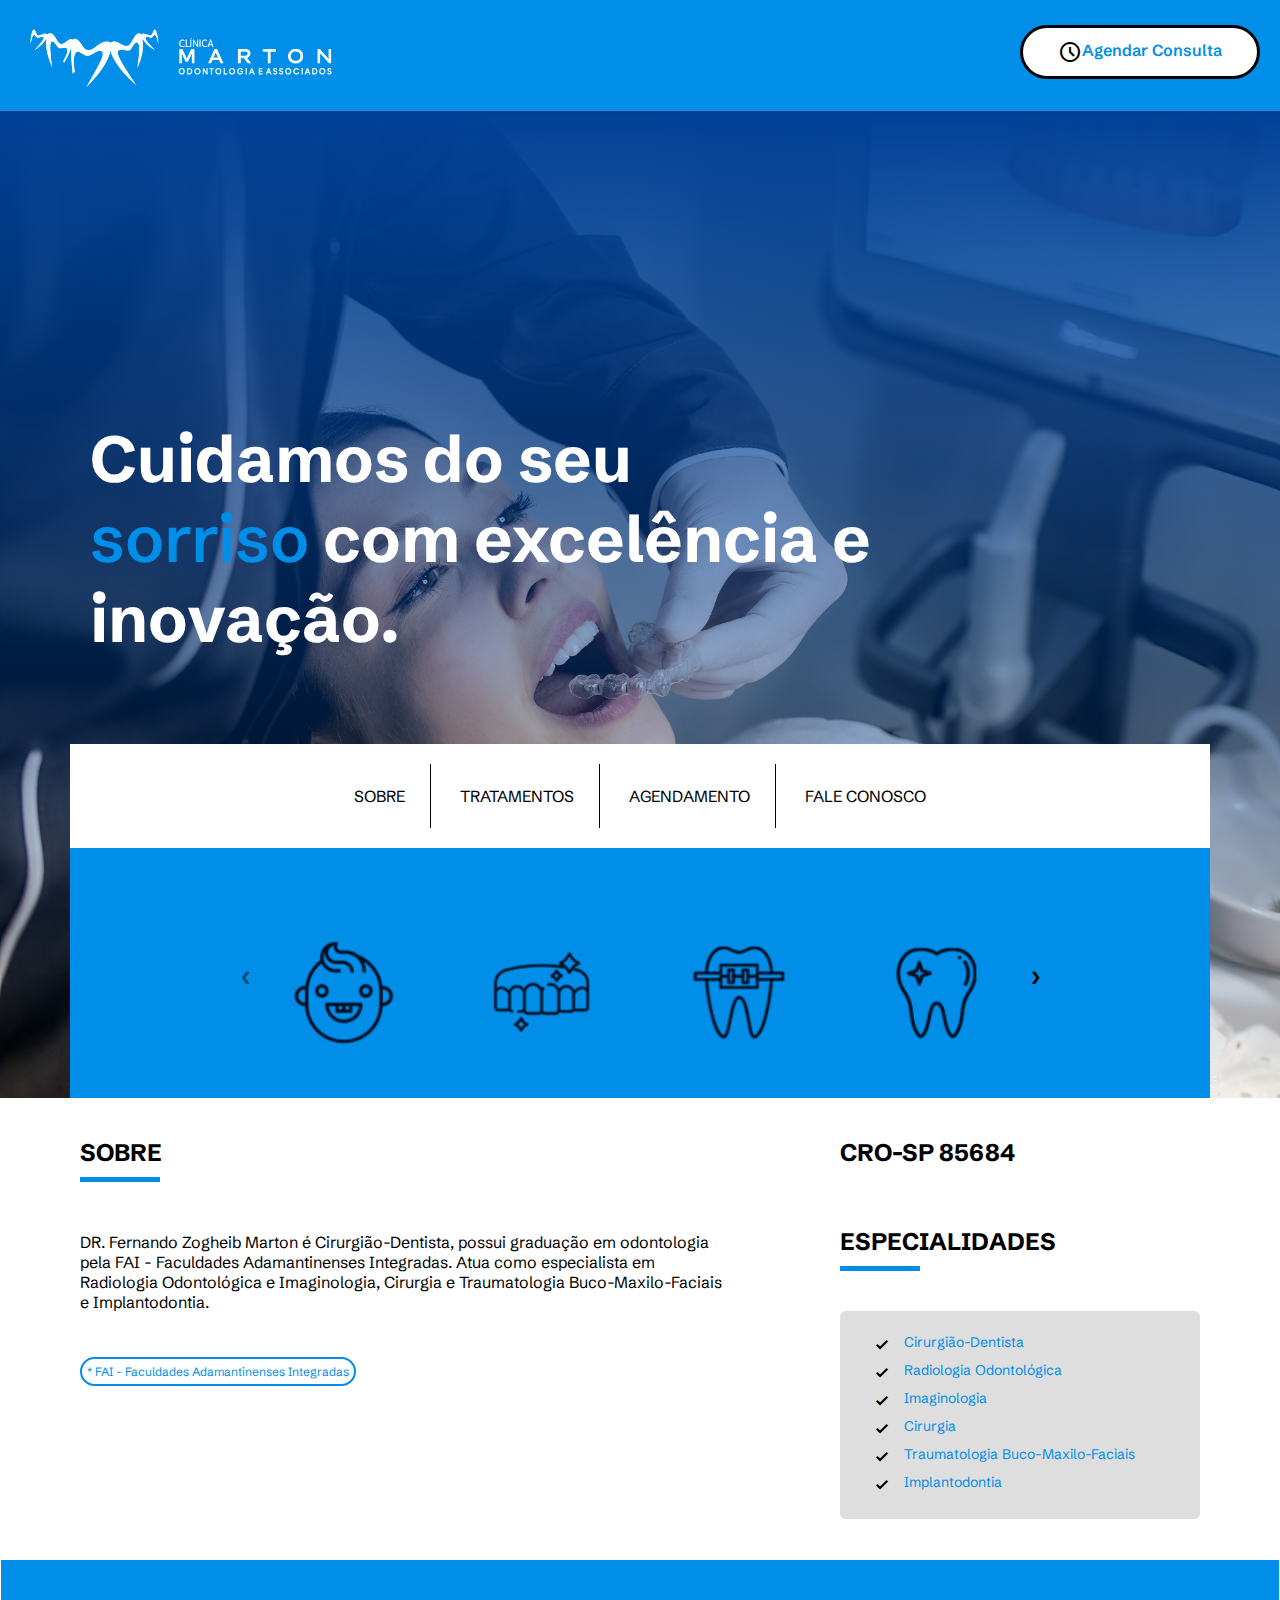
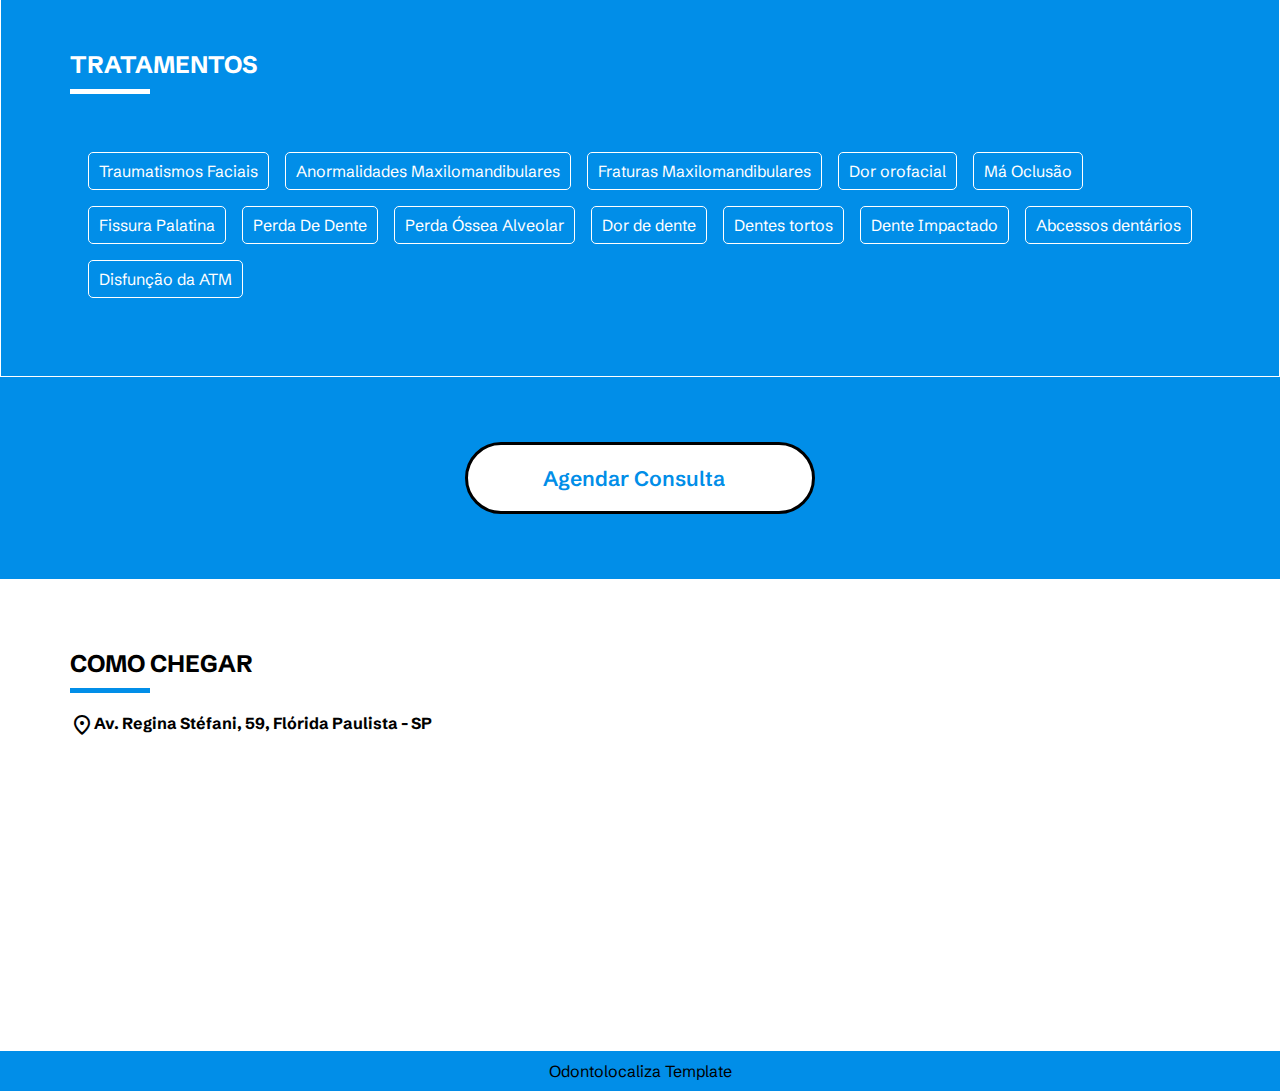
<file: index.html>
<!DOCTYPE html>
<!--[if lt IE 7]>      <html class="no-js lt-ie9 lt-ie8 lt-ie7"> <![endif]-->
<!--[if IE 7]>         <html class="no-js lt-ie9 lt-ie8"> <![endif]-->
<!--[if IE 8]>         <html class="no-js lt-ie9"> <![endif]-->
<!--[if gt IE 8]>      <html class="no-js"> <![endif]-->
<html>
    <head>
        <meta charset="utf-8">
        <meta http-equiv="X-UA-Compatible" content="IE=edge">
        <title>Clínica Marton - Odontologia </title>
        <meta name="description" content="">
        <meta name="viewport" content="width=device-width, initial-scale=1">
        <link rel="stylesheet" href="css/style.css" />
        <link rel="stylesheet" href="css/grid.css" />

        <link rel="preconnect" href="https://fonts.googleapis.com">
        <link rel="preconnect" href="https://fonts.gstatic.com" crossorigin>
        <link href="https://fonts.googleapis.com/css2?family=Schibsted+Grotesk:ital,wght@0,400..900;1,400..900&display=swap" rel="stylesheet">
        <link href="https://fonts.googleapis.com/css2?family=Material+Symbols+Outlined" rel="stylesheet" />

  
		  <link rel='stylesheet' href='https://cdnjs.cloudflare.com/ajax/libs/OwlCarousel2/2.3.4/assets/owl.carousel.min.css'>
		<link rel='stylesheet' href='https://cdnjs.cloudflare.com/ajax/libs/OwlCarousel2/2.3.4/assets/owl.theme.default.css'>

		
		
    </head>
    <body>
        <!--[if lt IE 7]>
            <p class="browsehappy">You are using an <strong>outdated</strong> browser. Please <a href="#">upgrade your browser</a> to improve your experience.</p>
        <![endif]-->

        <header>
            <img src="assets/logo-marton.png" alt="Logo">
            
			<!--
			<ul>
                <li>Home</li>
                <li>Sobre</li>
                <li>Serviços</li>
                <li>Agendamento</li>
                <li>Fale Conosco</li>
                <li><a href="#"><span class="btn-apply">Agendar Consulta</span></a></li>
            </ul>
			-->

			<a href="https://api.whatsapp.com/send?phone=5518996675099" target="_blank">
			<span class="btn-apply">
			<span class="material-symbols-outlined">
			schedule
			</span>Agendar Consulta
			</span>
			</a>
           
        </header>


            <section class="banner">
				<div class="container">
					<h1>
					    Cuidamos do seu <br />
					   <span>sorriso</span> com excelência e inovação. 
					</h1>
					
					<div class="submenu">
					   <ul>
							<li><a href="#sobre">Sobre</a></li>
							<li><a href="#tratamentos">Tratamentos</a></li>
							<li><a href="#agendamento">Agendamento</a></li>
							<li><a href="#mapa">Fale Conosco</a></li>
						</ul>
					</div>
					<div class="caroussel">
						<div class="owl-carousel owl-theme">
							<div class="item"><img src="assets/icones/baby.svg"></div>
							<div class="item"><img src="assets/icones/dental.svg"></div>
							<div class="item"><img src="assets/icones/orto.svg"></div>
							<div class="item"><img src="assets/icones/clean.svg"></div>
							<div class="item"><img src="assets/icones/baby.svg"></div>
							<div class="item"><img src="assets/icones/dental.svg"></div>
							<div class="item"><img src="assets/icones/orto.svg"></div>
							<div class="item"><img src="assets/icones/clean.svg"></div>
						</div>
						<!-- <div class="btn-wrap"> -->
							<!-- <button class="prev-btn">Previous</button> -->
							<!-- <button class="next-btn">Next</button> -->
						<!-- </div> -->
					</div>
				</div>
            </section>

            <section class="about">
				<div class="container">
					    
						<div class="grid-7" id="sobre">
							<div class="grid-12 title">
					    	<h2>SOBRE</h2>
							<span class="line"></span>
						</div>


							<p>
							DR. Fernando Zogheib Marton é Cirurgião-Dentista, possui graduação em odontologia pela FAI - Faculdades Adamantinenses Integradas. Atua como especialista em Radiologia Odontológica e Imaginologia, Cirurgia e Traumatologia Buco-Maxilo-Faciais e Implantodontia. 
							</p>
							
							
							<ul class="badge">
								<li>* FAI - Faculdades Adamantinenses Integradas</li>
							</ul>
							
						</div>
						
						<div class="grid-1"></div>

						<div class="grid-4">
							<div class="grid-12 title">
						    	<h2>CRO-SP 85684</h2>
							</div>

							<div class="grid-12 title">
						    	<h2>ESPECIALIDADES</h2>
								<span class="line"></span>
							</div>
							<ul class="card-itens" style="margin:0 0 30px 0; background: #dedede; border-radius: 6px; padding: 20px;">
							<li><span class="material-symbols-outlined">check_small</span>Cirurgião-Dentista</li>
							<li><span class="material-symbols-outlined">check_small</span>Radiologia Odontológica</li>
							<li><span class="material-symbols-outlined">check_small</span>Imaginologia</li>
							<li><span class="material-symbols-outlined">check_small</span>Cirurgia</li>
							<li><span class="material-symbols-outlined">check_small</span>Traumatologia Buco-Maxilo-Faciais</li>
							<li><span class="material-symbols-outlined">check_small</span>Implantodontia</li>
							</ul>
						</div>
				</div>
                
    
            </section>
		
			<section class="sec-tratamentos">
				<div class="container">
					<div class="grid-12 title white" id="tratamentos">
						<h2>TRATAMENTOS</h2>
						<span class="line"></span>
					</div>
					
					<div class="grid-12">
						<ul class="tratamentos">
							<li>Traumatismos Faciais</li>
							<li>Anormalidades Maxilomandibulares</li>
							<li>Fraturas Maxilomandibulares</li>
							<li>Dor orofacial</li>
							<li>Má Oclusão</li>
							<li>Fissura Palatina</li>
							<li>Perda De Dente</li>
							<li>Perda Óssea Alveolar</li>
							<li>Dor de dente</li>
							<li>Dentes tortos</li>
							<li>Dente Impactado</li>
							<li>Abcessos dentários</li>
							<li>Disfunção da ATM</li>
						</ul>
					</div>
						

				</div>
			</section>
			
			<section class="sec-agendar"  id="agendamento">
				<div class="container">
					<a href="https://api.whatsapp.com/send?phone=5518996675099" target="_blank"><span class="btn-apply">Agendar Consulta</span></a>
				</div>
			</section>
			
			<section class="maps">
				<div class="container">
					<div class="grid-12 title"  id="mapa">
						<h2>COMO CHEGAR</h2>
						<span class="line"></span>
					</div>
					
					<div class="grid-12">
						<p><span class="material-symbols-outlined">location_on</span> Av. Regina Stéfani, 59, Flórida Paulista - SP</p>
						<div classs="grid-12">

						<iframe src="https://www.google.com/maps/embed?pb=!1m18!1m12!1m3!1d3709.306500462475!2d-51.17602952396974!3d-21.612977092917827!2m3!1f0!2f0!3f0!3m2!1i1024!2i768!4f13.1!3m3!1m2!1s0x9496ba9959148f1d%3A0x581f2de1f74e87be!2sCl%C3%ADnica%20Marton%20-%20Odontologia%20e%20Associados%20%2F%20Dentista!5e0!3m2!1spt-BR!2sbr!4v1754016839561!5m2!1spt-BR!2sbr" width="100%" height="250" style="border:0; padding:10px;" allowfullscreen="" loading="lazy" referrerpolicy="no-referrer-when-downgrade"></iframe>
						</div>
					</div>
					
					<!--
					<div class="grid-6">
						<p><span class="material-symbols-outlined">location_on</span> Presidente Epitácio - SP</p>
						<div classs="grid-12">
						<iframe src="https://www.google.com/maps/embed?pb=!1m17!1m12!1m3!1d3705.312195043772!2d-52.112552624722824!3d-21.768175080072638!2m3!1f0!2f0!3f0!3m2!1i1024!2i768!4f13.1!3m2!1m1!2zMjHCsDQ2JzA1LjQiUyA1MsKwMDYnMzUuOSJX!5e0!3m2!1spt-BR!2sbr!4v1753814913717!5m2!1spt-BR!2sbr" width="100%" height="250" style="border:0; padding:10px;" allowfullscreen="" loading="lazy" referrerpolicy="no-referrer-when-downgrade"></iframe>
						</div>
					</div>
					-->
	
				</div>
			</section>
			
			<footer>
				<div class="container">
					<div class="grid-12">
						<p>Odontolocaliza Template</p>
					</div>
				</div>
			</footer>


            <!-- <div class="brown">
                <p>
                    Rentabilidade Histórica <span class="material-symbols-outlined f-right">call_made</span>
                </p>

                 <div>232%</div>
            </div> -->
        
		
		  <script src='https://ajax.googleapis.com/ajax/libs/jquery/3.6.0/jquery.min.js'></script>
		  <script src='https://cdnjs.cloudflare.com/ajax/libs/OwlCarousel2/2.3.4/owl.carousel.js'></script>
		  <script id="rendered-js" >
			$(document).ready(function ($) {
			  $(".owl-carousel").owlCarousel({
				loop: false,
				margin: 10,
				dots: false,
				nav: true,
				items: 4 });

			  var owl = $(".owl-carousel");
			  owl.owlCarousel();
			  $(".next-btn").click(function () {
				owl.trigger("next.owl.carousel");
			  });
			  $(".prev-btn").click(function () {
				owl.trigger("prev.owl.carousel");
			  });
			  $(".prev-btn").addClass("disabled");
			  $(owl).on("translated.owl.carousel", function (event) {
				if ($(".owl-prev").hasClass("disabled")) {
				  $(".prev-btn").addClass("disabled");
				} else {
				  $(".prev-btn").removeClass("disabled");
				}
				if ($(".owl-next").hasClass("disabled")) {
				  $(".next-btn").addClass("disabled");
				} else {
				  $(".next-btn").removeClass("disabled");
				}
			  });
			});
			//# sourceURL=pen.js

			document.querySelectorAll('a[href^="#"]').forEach(anchor => {
			    anchor.addEventListener('click', function (e) {
			        e.preventDefault(); // Prevent default jump behavior

			        const targetId = this.getAttribute('href');
			        document.querySelector(targetId).scrollIntoView({
			            behavior: 'smooth'
			        });
			    });
			});

			</script>

		
			
    </body>
</html>
</file>
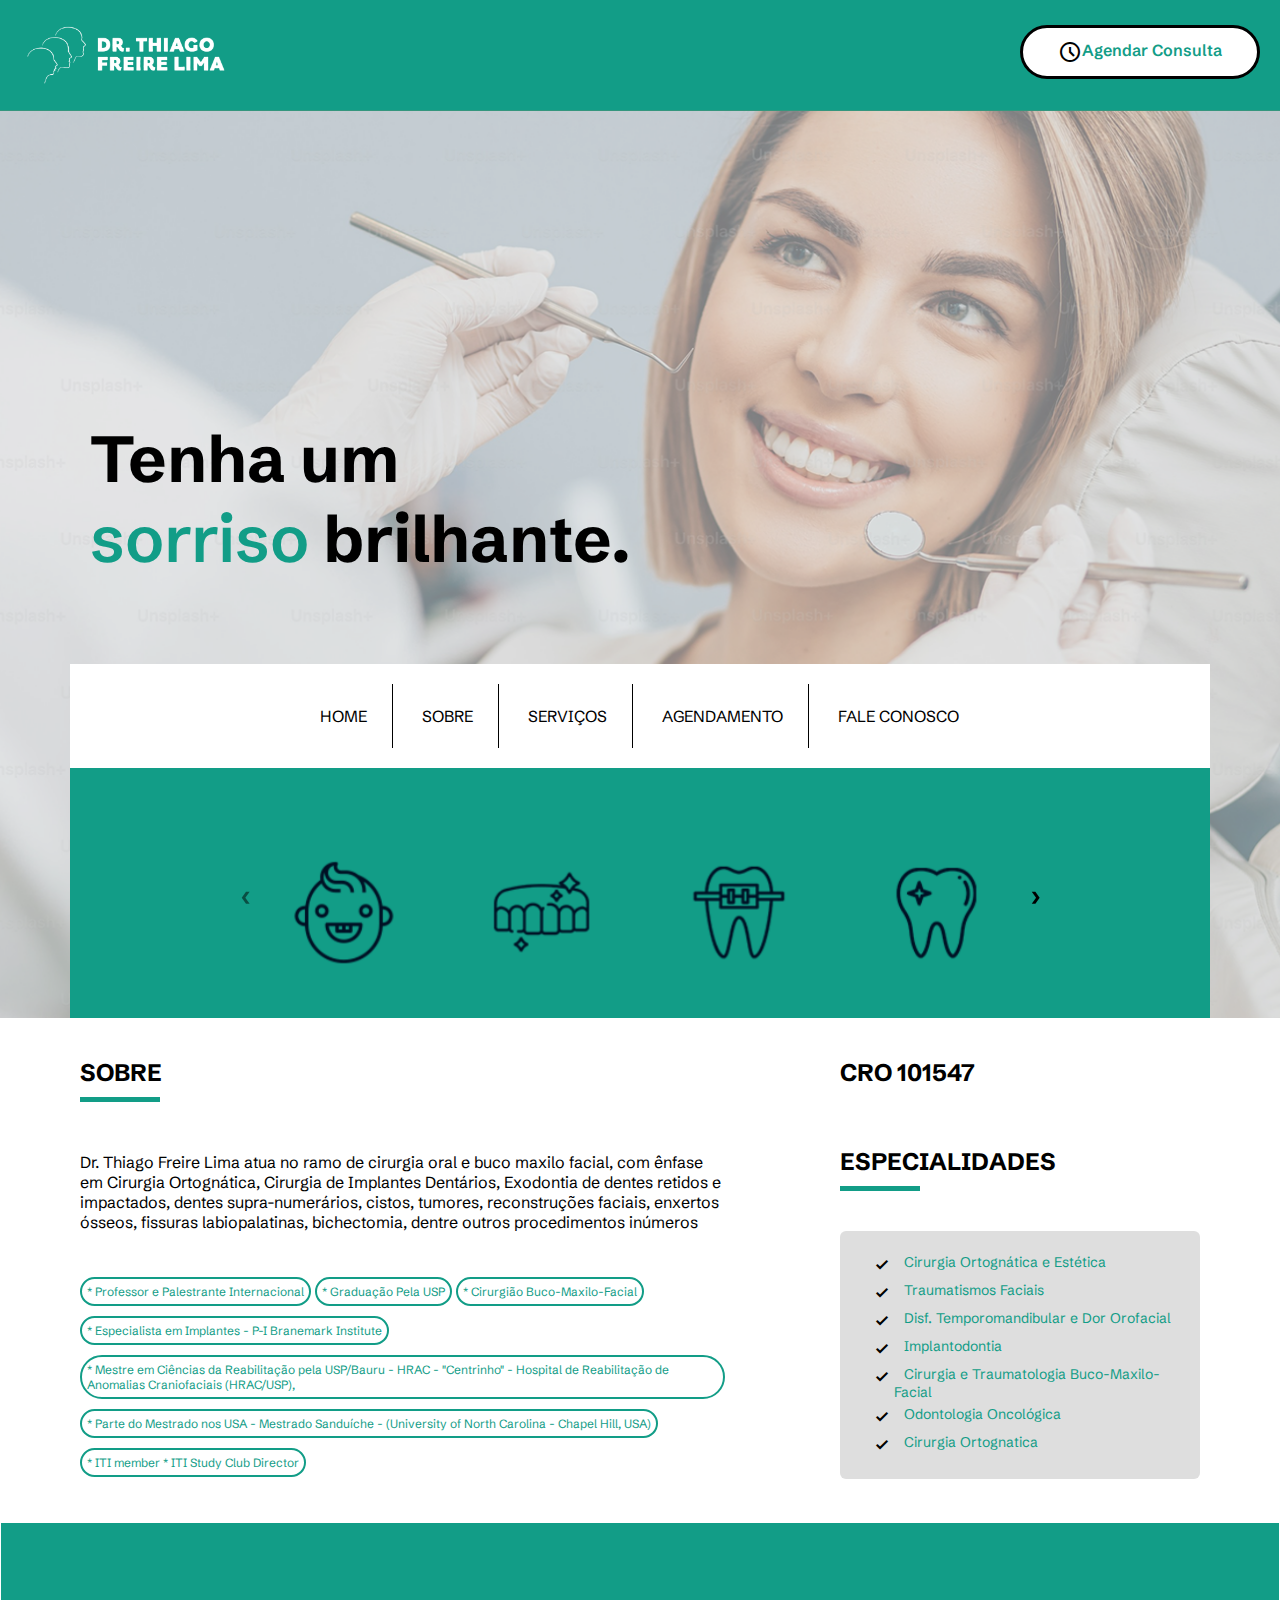
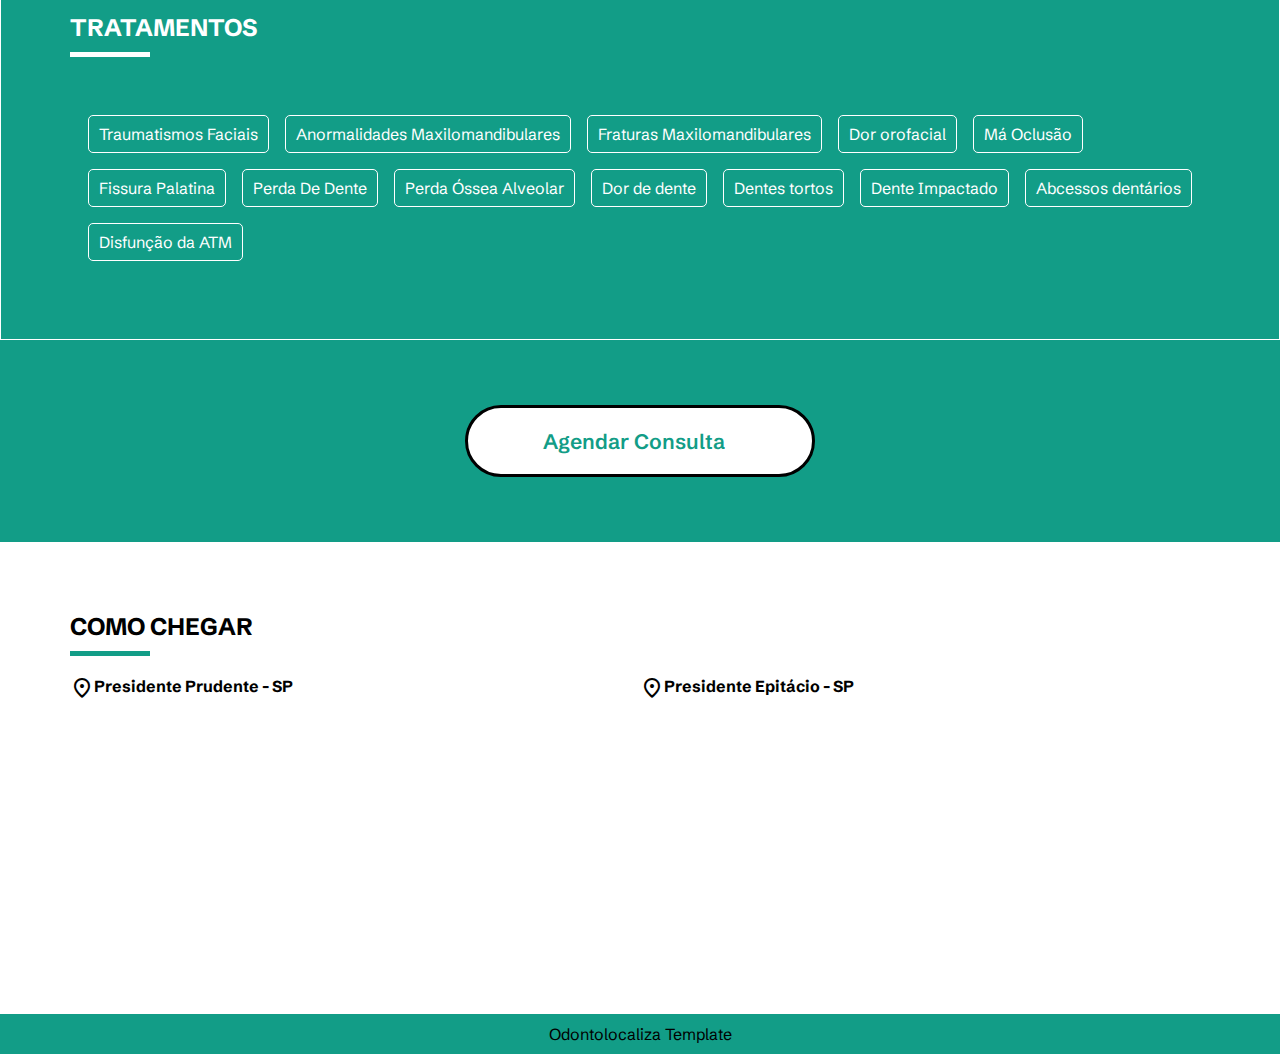
<file: thiago/index.html>
<!DOCTYPE html>
<!--[if lt IE 7]>      <html class="no-js lt-ie9 lt-ie8 lt-ie7"> <![endif]-->
<!--[if IE 7]>         <html class="no-js lt-ie9 lt-ie8"> <![endif]-->
<!--[if IE 8]>         <html class="no-js lt-ie9"> <![endif]-->
<!--[if gt IE 8]>      <html class="no-js"> <![endif]-->
<html>
    <head>
        <meta charset="utf-8">
        <meta http-equiv="X-UA-Compatible" content="IE=edge">
        <title>Prof. Thiago Freire Lima </title>
        <meta name="description" content="">
        <meta name="viewport" content="width=device-width, initial-scale=1">
        <link rel="stylesheet" href="css/style.css" />
        <link rel="stylesheet" href="css/grid.css" />

        <link rel="preconnect" href="https://fonts.googleapis.com">
        <link rel="preconnect" href="https://fonts.gstatic.com" crossorigin>
        <link href="https://fonts.googleapis.com/css2?family=Schibsted+Grotesk:ital,wght@0,400..900;1,400..900&display=swap" rel="stylesheet">
        <link href="https://fonts.googleapis.com/css2?family=Material+Symbols+Outlined" rel="stylesheet" />

  
		  <link rel='stylesheet' href='https://cdnjs.cloudflare.com/ajax/libs/OwlCarousel2/2.3.4/assets/owl.carousel.min.css'>
		<link rel='stylesheet' href='https://cdnjs.cloudflare.com/ajax/libs/OwlCarousel2/2.3.4/assets/owl.theme.default.css'>
		
		
    </head>
    <body>
        <!--[if lt IE 7]>
            <p class="browsehappy">You are using an <strong>outdated</strong> browser. Please <a href="#">upgrade your browser</a> to improve your experience.</p>
        <![endif]-->

        <header>
            <img src="assets/logo-thiago-white.png" alt="Logo">
            
			<!--
			<ul>
                <li>Home</li>
                <li>Sobre</li>
                <li>Serviços</li>
                <li>Agendamento</li>
                <li>Fale Conosco</li>
                <li><a href="#"><span class="btn-apply">Agendar Consulta</span></a></li>
            </ul>
			-->
			<span class="btn-apply">
			<span class="material-symbols-outlined">
			schedule
			</span>Agendar Consulta
			</span>
           
        </header>


            <section class="banner">
				<div class="container">
					<h1>
					   Tenha um<br />
					   <span>sorriso</span> brilhante. 
					</h1>
					
					<div class="submenu">
					   <ul>
							<li>Home</li>
							<li>Sobre</li>
							<li>Serviços</li>
							<li>Agendamento</li>
							<li>Fale Conosco</li>
						</ul>
					</div>
					<div class="caroussel">
						<div class="owl-carousel owl-theme">
							<div class="item"><img src="assets/icones/baby.svg"></div>
							<div class="item"><img src="assets/icones/dental.svg"></div>
							<div class="item"><img src="assets/icones/orto.svg"></div>
							<div class="item"><img src="assets/icones/clean.svg"></div>
							<div class="item"><img src="assets/icones/baby.svg"></div>
							<div class="item"><img src="assets/icones/dental.svg"></div>
							<div class="item"><img src="assets/icones/orto.svg"></div>
							<div class="item"><img src="assets/icones/clean.svg"></div>
						</div>
						<!-- <div class="btn-wrap"> -->
							<!-- <button class="prev-btn">Previous</button> -->
							<!-- <button class="next-btn">Next</button> -->
						<!-- </div> -->
					</div>
				</div>
            </section>

            <section class="about">
				<div class="container">
					    
						<div class="grid-7">
							<div class="grid-12 title">
					    	<h2>SOBRE</h2>
							<span class="line"></span>
						</div>


							<p>
							Dr. Thiago Freire Lima atua no ramo de cirurgia oral e buco maxilo facial, com ênfase em Cirurgia Ortognática, 
							Cirurgia de Implantes Dentários, Exodontia de dentes retidos e impactados, dentes supra-numerários, cistos, tumores, 
							reconstruções faciais, enxertos ósseos, fissuras labiopalatinas, bichectomia, dentre outros procedimentos inúmeros
							</p>
							
							<ul class="badge">
								<li>* Professor e Palestrante Internacional</li>
								<li>* Graduação Pela USP</li>
								<li>* Cirurgião Buco-Maxilo-Facial</li>
								<li>* Especialista em Implantes - P-I Branemark Institute</li>
								<li>* Mestre em Ciências da Reabilitação pela USP/Bauru - HRAC - "Centrinho" - Hospital de Reabilitação de Anomalias Craniofaciais (HRAC/USP),</li>
								<li>* Parte do Mestrado nos USA - Mestrado Sanduíche - (University of North Carolina - Chapel Hill, USA)</li>
								<li>* ITI member * ITI Study Club Director </li>
							</ul>
						</div>
						
						<div class="grid-1"></div>

						<div class="grid-4">
							<div class="grid-12 title">
						    	<h2>CRO 101547</h2>
							</div>

							<div class="grid-12 title">
						    	<h2>ESPECIALIDADES</h2>
								<span class="line"></span>
							</div>
							<ul class="card-itens" style="margin:0 0 30px 0; background: #dedede; border-radius: 6px; padding: 20px;">
							<li><span class="material-symbols-outlined">check_small</span> Cirurgia Ortognática e Estética</li>
							<li><span class="material-symbols-outlined">check_small</span>Traumatismos Faciais</li>
							<li><span class="material-symbols-outlined">check_small</span>Disf. Temporomandibular e Dor Orofacial</li>
							<li><span class="material-symbols-outlined">check_small</span>Implantodontia</li>
							<li><span class="material-symbols-outlined">check_small</span>Cirurgia e Traumatologia Buco-Maxilo-Facial</li>
							<li><span class="material-symbols-outlined">check_small</span>Odontologia Oncológica</li>
							<li><span class="material-symbols-outlined">check_small</span>Cirurgia Ortognatica</li>
							</ul>
						</div>
				</div>
                
    
            </section>
		
			<section class="sec-tratamentos">
				<div class="container">
					<div class="grid-12 title white">
						<h2>TRATAMENTOS</h2>
						<span class="line"></span>
					</div>
					
					<div class="grid-12">
						<ul class="tratamentos">
							<li>Traumatismos Faciais</li>
							<li>Anormalidades Maxilomandibulares</li>
							<li>Fraturas Maxilomandibulares</li>
							<li>Dor orofacial</li>
							<li>Má Oclusão</li>
							<li>Fissura Palatina</li>
							<li>Perda De Dente</li>
							<li>Perda Óssea Alveolar</li>
							<li>Dor de dente</li>
							<li>Dentes tortos</li>
							<li>Dente Impactado</li>
							<li>Abcessos dentários</li>
							<li>Disfunção da ATM</li>
						</ul>
					</div>
						

				</div>
			</section>
			
			<section class="sec-agendar">
				<div class="container">
					<a href="#"><span class="btn-apply">Agendar Consulta</span></a>
				</div>
			</section>
			
			<section class="maps">
				<div class="container">
					<div class="grid-12 title">
						<h2>COMO CHEGAR</h2>
						<span class="line"></span>
					</div>
					
					<div class="grid-6">
						<p><span class="material-symbols-outlined">location_on</span> Presidente Prudente - SP</p>
						<div classs="grid-12">
						<iframe src="https://www.google.com/maps/embed?pb=!1m17!1m12!1m3!1d3696.278206418276!2d-51.407596624712845!3d-22.115365979819927!2m3!1f0!2f0!3f0!3m2!1i1024!2i768!4f13.1!3m2!1m1!2zMjLCsDA2JzU1LjMiUyA1McKwMjQnMTguMSJX!5e0!3m2!1spt-BR!2sbr!4v1753812549277!5m2!1spt-BR!2sbr" width="100%" height="250" style="border:0; padding:10px;" allowfullscreen="" loading="lazy" referrerpolicy="no-referrer-when-downgrade"></iframe>
						</div>
					</div>
					
					<div class="grid-6">
						<p><span class="material-symbols-outlined">location_on</span> Presidente Epitácio - SP</p>
						<div classs="grid-12">
						<iframe src="https://www.google.com/maps/embed?pb=!1m17!1m12!1m3!1d3705.312195043772!2d-52.112552624722824!3d-21.768175080072638!2m3!1f0!2f0!3f0!3m2!1i1024!2i768!4f13.1!3m2!1m1!2zMjHCsDQ2JzA1LjQiUyA1MsKwMDYnMzUuOSJX!5e0!3m2!1spt-BR!2sbr!4v1753814913717!5m2!1spt-BR!2sbr" width="100%" height="250" style="border:0; padding:10px;" allowfullscreen="" loading="lazy" referrerpolicy="no-referrer-when-downgrade"></iframe>
						</div>
					</div>
	
				</div>
			</section>
			
			<footer>
				<div class="container">
					<div class="grid-12">
						<p>Odontolocaliza Template</p>
					</div>
				</div>
			</footer>


            <!-- <div class="brown">
                <p>
                    Rentabilidade Histórica <span class="material-symbols-outlined f-right">call_made</span>
                </p>

                 <div>232%</div>
            </div> -->
        
		
		  <script src='https://ajax.googleapis.com/ajax/libs/jquery/3.6.0/jquery.min.js'></script>
		  <script src='https://cdnjs.cloudflare.com/ajax/libs/OwlCarousel2/2.3.4/owl.carousel.js'></script>
		  <script id="rendered-js" >
			$(document).ready(function ($) {
			  $(".owl-carousel").owlCarousel({
				loop: false,
				margin: 10,
				dots: false,
				nav: true,
				items: 4 });

			  var owl = $(".owl-carousel");
			  owl.owlCarousel();
			  $(".next-btn").click(function () {
				owl.trigger("next.owl.carousel");
			  });
			  $(".prev-btn").click(function () {
				owl.trigger("prev.owl.carousel");
			  });
			  $(".prev-btn").addClass("disabled");
			  $(owl).on("translated.owl.carousel", function (event) {
				if ($(".owl-prev").hasClass("disabled")) {
				  $(".prev-btn").addClass("disabled");
				} else {
				  $(".prev-btn").removeClass("disabled");
				}
				if ($(".owl-next").hasClass("disabled")) {
				  $(".next-btn").addClass("disabled");
				} else {
				  $(".next-btn").removeClass("disabled");
				}
			  });
			});
			//# sourceURL=pen.js
			</script>
			
    </body>
</html>
</file>
<file: css/style.css>
html body {
		    font-family: "Schibsted Grotesk", sans-serif;
		    font-optical-sizing: auto;
		    font-weight: 300;
		    font-style: normal;
		    margin: 0;
		    box-sizing: border-box;
			color:black;
			  scroll-behavior: smooth;
		}




		li {
			list-style: none;
		}

		header {
			text-align: center;
		    float: left;
		    width: 100%;
		    background:#018ee8; 
		    padding: 20px;
		    height: 100%;
		    border-bottom: 1px solid #C47C5A33;
		}

		header img {
		    float:none;
		    height: 70px;
		}

		.submenu ul li {
		    display: inline;
		}

		.submenu ul {
		    margin: 0;
		    padding: 0;
		    float:right;
		}

		.submenu li {
		    font-size: 16px;
		    margin: 20px 0;
		    padding: 0px 25px;
		    border-right: 0;
		    line-height: 4;
		}


		.btn-apply {
			 color: #018ee8;
		    background: white;
		    padding: 8px 25px;
		    margin: 5px 0;
		    border-radius: 50px;
		    border: 3px solid black;
		    text-decoration: none;
		    vertical-align: middle;
		    display: flex;
		    width: 220px;
		    margin: 20px auto;
		}



		.banner {
		    float: left;
		    width: 100%;
			height:auto;
			border:0px solid red;
		    padding: 0 0 0 0;
			
			 background-image: linear-gradient(to top, rgba(0, 0, 0, 0) 0%, #004197 100%), url(../assets/banner.jpg);
		     background-repeat: no-repeat;
			 background-position: center 63%;
			 background-size: cover;
		}

		.banner h1 {
			color:white;
			font-size:45px;
			padding: 20px;
			margin:20% 0;
		}

		.banner h1 span {
			color:#018ee8;
		}



		.submenu {
			margin-top:0;
			Background:white;
			border:0px solid red;
			display:flex;
			padding:30px 0;

		}

		.submenu ul {
			margin: 0;
		    padding: 0;
		    float: left;
		    border: 0px solid red;
		    width: auto;
		    margin: 0 auto;
		}

		.submenu li {
			font-size:16px;
			margin:0;
			padding:0 25px;
			border-right:1px solid black;
		}

		a, .submenu a {
			text-decoration:none;
			color:initial;
		}

		.submenu li:last-child {
			border-right:1px solid white;
		}


		.caroussel {
			Background:#018ee8;
			height:auto;
			display:flex;
			padding: 30px 0;
		}


        .container p {
		    color: black;
		    float: left;
		}

		.description {
		    padding:40px 40px 0px 40px;
		    float:left;
		    width:1008px;
		    font-size: 16px;
		    line-height: 1.5;
		}

		.description p{
		    width:495px;
		}

		.description .btn {
		   float:left;
		   width:100%;
		   color:#FFF;
		   margin:10% 0 0 0;
		   font-weight: 600;
		}


		.about p {
			margin: 10px 0;
		}

		.sec-agendar {
			background:#018ee8;
			padding:30px 0;
			margin:0;
			height:auto;
			text-align:center;
		}

		.sec-agendar a {
			text-decoration:none;
		}


		.sec-agendar .btn-apply {
			color: #018ee8;
		    background: white;
		    padding: 20px 25px;
		    border-radius: 50px;
		    border: 3px solid black;
		    text-decoration: none;
		    vertical-align: middle;
		    display: flex;
		    width: 220px;
		    margin: 10px auto;
		}

		.sec-tratamentos {
			background:#018ee8;
			padding:60px 0;
			margin:0;
			height:auto;
			text-align:left;
			border:1px solid white;
		}

		ul.tratamentos {
		}

		.tratamentos li{
			border:1px solid white;
			margin:8px;
			padding: 8px 10px;
			border-radius: 5px;
			color:white;
			float:left;
		}

		.grid-12.title {
			margin:10px 0;
			padding:20px 10px;
		}
		.title {
			text-align: left;
			padding:60px 0;
		}

		.white h2{
			color:white;
		}
		 .white .line {
			background-color:white;
		}


		ul.badge {
			float: left;
			margin:30px 0;
		}

		.badge li {
		  display:inline-block;
		  border:2px solid #018ee8;
		  color:#018ee8;
		  margin:5px 0;
		  padding:5px;
		  border-radius:50px;
		  font-size:12px;
		}

		ul.card-itens  {
			width:100%;
			float:left;
			padding:20px 0;
		}




		.card-itens li {
		  width:100%;
		  float:left;
		  border:0px solid #018ee8;
		  color:#018ee8;
		  margin:2px 0;
		  padding:0;
		  text-indent: 10px;
		  font-size:14px;
		}

		.li-especialidades {
			float:left;
		    width: 100%;
		    margin:30px 0;
		    padding: 30px 0;
		    background: #dedede;
		    border-radius: 8px;
		}

		.maps {
			margin:30px;
		}

		.maps p {
			font-weight:bold;
		}

		.maps  [class*='grid-']{
			padding:0;
		}


		footer {
			Background:#018ee8;
		}

		footer p {
			width:100%;
			float:left;
			text-align:center;
		}


		.line {
			margin:10px 0;
			width: 80px;
		    height: 5px;
		    background: #018ee8;
		    float: left;
		}




		.owl-carousel {
			max-width: 780px;
			margin: 0 auto;
			padding: 0;
		}
		.owl-carousel .item {
			font-size: 30px;
			text-align: center;
			padding: 20px 20px;
			line-height: 2;
			font-weight: 700;
		}

		.owl-carousel .owl-nav button.owl-prev,
		.owl-carousel .owl-nav button.owl-next {
			z-index: 1;
			width: 40px;
			height: 40px;
			background-color: #ccc;
			border-radius: 50%;
			position: absolute;
			top: 50%;
			transform: translatey(-50%);
		}

		.owl-nav button span {
			font-size: 30px;
			height: 100%;
			display: block;
			width: 100%;
		}
		.owl-carousel .owl-nav button.owl-prev {
			left: 0;
		}
		.owl-carousel .owl-nav button.owl-next {
			right: 0;
		}
		.owl-carousel .owl-nav {
			margin: 0;
		}
		.btn-wrap {
			text-align: center;
			width: 100%;
		}
		button {
			background-color: #ddd;
			border: none;
			padding: 10px 20px;
			border-radius: 5px;
			margin: 10px;
			font-size: 18px;
			font-weight: 600;
			transition: all 0.5s;
			display: inline-flex;
			align-items: center;
			justify-content: center;
			cursor: pointer;
		}
		.owl-theme .owl-nav .disabled,
		button.disabled {
			opacity: 0.6;
		}







@media only screen and (min-width: 1024px) {
		html body {
		    font-family: "Schibsted Grotesk", sans-serif;
		    font-optical-sizing: auto;
		    font-weight: 300;
		    font-style: normal;
		    margin: 0;
		    box-sizing: border-box;
			color:black;
		}


		span {
		  font-family: "Schibsted Grotesk", sans-serif;
		  font-optical-sizing: auto;
		  font-weight:600;
		}

		body {
		/*  background-image: url(../assets/Background.png); */
		     /* background-image: url(../assets/Background.png); */
		     /* background-repeat: no-repeat; */
			 /* background-position: top center; */
			 /* background-size: contain; */
		}

		.container {
		    width: 100%;
		    /* max-width: 1250px;
		    min-width: 1250px;
		    min-height: 812px; */
		    margin: 0 auto;
		    border: 0px solid red;
		    padding: 0 20px;
		}

		li {
			list-style: none;
		}

		header {
		    float: left;
		    width: 100%;
		    background:#018ee8; /*#018ee8*/
		    padding: 20px;
		    height: 100%;
		    border-bottom: 1px solid #C47C5A33;
		}

		header img {
		    float:left;
		    height: 70px;
		}


		.submenu ul li {
		    display: inline-block;
		}

		.submenu ul {
		    margin: 0;
		    padding: 0;
		    float:right;
		}

		.submenu li {
		    margin: 0 60px;
		    text-transform: uppercase;
		    border:0px solid black;
		}


		.btn-apply {
			color:#018ee8;
			float:right;
			background:white;
			padding:12px 35px;
			margin:5px 0;
			border-radius:50px;
			border:3px solid black;
			text-decoration:none;
			vertical-align:middle;
			width: auto;
		}



		.banner {
		    float: left;
		    width: 100%;
			height:auto;
			border:0px solid red;
		    padding: 60px 0 0 0;
			
			 /*background-image: url(../assets/banner.jpg);*/
			 background-image: linear-gradient(to top, rgba(0, 0, 0, 0) 0%, #004197 100%), url(../assets/banner.jpg);
		     background-repeat: no-repeat;
			 background-position: center 63%;
			 background-size: cover;
		}

		.banner h1 {
			color:whte;
			font-size:65px;
			margin:20% 0;
		}

		.banner h1 span {
			color:#018ee8;
		}

		.banner img {
		    padding: 0 0 40px 0;
		}


		.submenu {
			margin-top:-163px;
			Background:white;
			border:0px solid red;
			display:flex;
			padding:20px 0;
		}

		.submenu ul {
			margin: 0;
		    padding: 0;
		    float: left;
		    border: 0px solid red;
		    width: auto;
		    margin: 0 auto;
		}

		.submenu li {
			font-size:16px;
			margin:0;
			padding:0 25px;
			border-right:1px solid black;
		}

		.submenu li:last-child {
			border-right:1px solid white;
		}


		.caroussel {
			Background:#018ee8;
			height:250px;
			display:flex;
		}
		.container p {
		    color: black;
		    float: left;
		}

		.description {
		    padding:40px 40px 0px 40px;
		    /* background: gray; */
		    float:left;
		    width:1008px;
		    font-size: 16px;
		    line-height: 1.5;
		}

		.description p{
		    width:495px;
		}

		.description .btn {
		   float:left;
		   width:100%;
		   color:#FFF;
		   margin:10% 0 0 0;
		   font-weight: 600;
		}


		/* h1 { */
		    /* color: #FFFFFF; */
		    /* border:1px solid black; */
		    /* width:100%; */
		    /* float:left; */
		    /* margin-bottom:150px; */
		    /* font-size: 64px; */
		/* } */

		h1 span {
		    color:#C47C5A;
		    margin-bottom: 120px;
		}


		h2 {
		    color:black;
		    padding: 0;
		}


		.material-symbols-outlined {
		    color: black;
		    margin: 0;
		    vertical-align: middle;
		    float: left;
		     /* font-size: 16px !important;    */
		}


		section {
			border:0px solid red;
		}


		.about p {
			margin: 10px 0;
		}

		.sec-agendar {
			background:#018ee8;
			padding:60px 0;
			margin:0;
			height:auto;
			text-align:center;
		}

		.sec-agendar a {
			text-decoration:none;
		}


		.sec-agendar .btn-apply {
			float:none;
		    color: #018ee8;
		    background: white;
		    padding: 20px 75px;
		    margin: 5px auto;
		    border-radius: 50px;
		    border: 3px solid black;
		    text-decoration: none;
		    font-size: 21px;
		    width:350px;
		    text-align: center;
		}

		.sec-tratamentos {
			background:#018ee8;
			padding:60px 0;
			margin:0;
			height:auto;
			text-align:left;
			border:1px solid white;
		}

		ul.tratamentos {
		}

		.tratamentos li{
			border:1px solid white;
			margin:8px;
			padding: 8px 10px;
			border-radius: 5px;
			color:white;
			float:left;
		}

		.grid-12.title {
			margin:10px 0;
			padding:20px 0;
		}
		.title {
			text-align: left;
			padding:60px 0;
		}

		.white h2{
			color:white;
		}
		 .white .line {
			background-color:white;
		}


		ul.badge {
			float: left;
			margin:30px 0;
		}

		.badge li {
		  display:inline-block;
		  border:2px solid #018ee8;
		  color:#018ee8;
		  margin:5px 0;
		  padding:5px;
		  border-radius:50px;
		  font-size:12px;
		}

		ul.card-itens  {
			width:100%;
			float:left;
			padding:20px 0;
		}




		.card-itens li {
		  width:100%;
		  float:left;
		  border:0px solid #018ee8;
		  color:#018ee8;
		  margin:2px 0;
		  padding:0;
		  text-indent: 10px;
		  font-size:14px;
		}

		.li-especialidades {
			float:left;
		    width: 100%;
		    margin:30px 0;
		    padding: 30px 0;
		    background: #dedede;
		    border-radius: 8px;
		}

		.maps {
			margin:60px 0;
		}

		.maps p {
			font-weight:bold;
		}

		.maps  [class*='grid-']{
			padding:0;
		}


		footer {
			Background:#018ee8;
		}

		footer p {
			width:100%;
			float:left;
			text-align:center;
		}


		.line {
			margin:10px 0;
			width: 80px;
		    height: 5px;
		    background: #018ee8;
		    float: left;
		}




		.owl-carousel {
			max-width: 780px;
			margin: 0 auto;
			padding: 0;
		}
		.owl-carousel .item {
			font-size: 30px;
			text-align: center;
			padding: 40px 20px;
			line-height: 2;
			font-weight: 700;
		}

		.owl-carousel .owl-nav button.owl-prev,
		.owl-carousel .owl-nav button.owl-next {
			z-index: 1;
			width: 40px;
			height: 40px;
			background-color: #ccc;
			border-radius: 50%;
			position: absolute;
			top: 50%;
			transform: translatey(-50%);
		}

		.owl-nav button span {
			font-size: 30px;
			height: 100%;
			display: block;
			width: 100%;
		}
		.owl-carousel .owl-nav button.owl-prev {
			left: -30px;
		}
		.owl-carousel .owl-nav button.owl-next {
			right: -30px;
		}
		.owl-carousel .owl-nav {
			margin: 0;
		}
		.btn-wrap {
			text-align: center;
			width: 100%;
		}
		button {
			background-color: #ddd;
			border: none;
			padding: 10px 20px;
			border-radius: 5px;
			margin: 10px;
			font-size: 18px;
			font-weight: 600;
			transition: all 0.5s;
			display: inline-flex;
			align-items: center;
			justify-content: center;
			cursor: pointer;
		}
		.owl-theme .owl-nav .disabled,
		button.disabled {
			opacity: 0.6;
		}



}
</file>
<file: css/grid.css>
/*********************************************************************************************

Project : rwdgrid - responsive grid system for your next project
URI: http://rwdgrid.com/
Version: 2.0
Author: Vineeth G S 
Author URI: http://www.gsvineeth.com
Github URI: https://github.com/gsvineeth/rwdgrid/

**********************************************************************************************

1.  Base code            
2.  Mobile Grid 
3.  Grid 720px+
4.  Grid 1024px+
5.  Grid 1200px+
6.  Helper classes

**********************************************************************************************/


/********************************************************************************************* 

1.  Base code            

*********************************************************************************************/


*, *:after, *:before {
	margin: 0;
	padding: 0;
	-webkit-box-sizing: border-box;
	-moz-box-sizing: border-box;
	box-sizing: border-box;
}
 [class*='grid-'] {
 float: left;
 padding: 10px;
 width:100%;
}
.clear-grid{
	clear:both;
	float:inherit;
}
.container {
	margin:0%;
	width: 100%;
}
.container:after, .container:before {
	display: table;
	clear:both;
	content: " ";
}
.nest {
	margin:0 -10px;
	padding:0;
	width:auto;
}

/********************************************************************************************* 

2.  Mobile Grid 

*********************************************************************************************/


.grid-m-12 {
	width: 100%;
}
.grid-m-11 {
	width: 91.666663%;
}
.grid-m-10 {
	width: 83.33%;
}
.grid-m-9 {
	width: 74.999997%;
}
.grid-m-8 {
	width: 66.66666664%;
}
.grid-m-7 {
	width: 58.333%;
}
.grid-m-6 {
	width: 50%;
}
.grid-m-5 {
	width: 41.6665%;
}
.grid-m-4 {
	width: 33.33%;
}
.grid-m-3 {
	width: 24.99%;
}
.grid-m-2 {
	width: 16.66666%;
}
.grid-m-1 {
	width: 8.33%;
}

/********************************************************************************************* 

3.  Grid 720px+

*********************************************************************************************/

@media (min-width: 720px) {
    
.grid-12 {
width: 100%;
}
.grid-11 {
width: 91.666663%;
}
.grid-10 {
width: 83.33%;
}
.grid-9 {
width: 74.999997%;
}
.grid-8 {
width: 66.66666664%;
}
.grid-7 {
width: 58.333%;
}
.grid-6 {
width: 50%;
}
.grid-5 {
width: 41.6665%;
}
.grid-4 {
width: 33.33%;
}
.grid-3 {
width: 24.99%;
}
.grid-2 {
width: 16.66666%;
}
.grid-1 {
width: 8.33%;
} 
    
.grid-t-12 {
width: 100%;
}
.grid-t-11 {
width: 91.666663%;
}
.grid-t-10 {
width: 83.33%;
}
.grid-t-9 {
width: 74.999997%;
}
.grid-t-8 {
width: 66.66666664%;
}
.grid-t-7 {
width: 58.333%;
}
.grid-t-6 {
width: 50%;
}
.grid-t-5 {
width: 41.6665%;
}
.grid-t-4 {
width: 33.33%;
}
.grid-t-3 {
width: 24.99%;
}
.grid-t-2 {
width: 16.66666%;
}
.grid-t-1 {
width: 8.33%;
}
}
	
/********************************************************************************************* 

4.  Grid 1024px+

*********************************************************************************************/

@media only screen and (min-width: 1024px) {
 
.grid-tl-12 {
width: 100%;
}
.grid-tl-11 {
width: 91.666663%;
}
.grid-tl-10 {
width: 83.33%;
}
.grid-tl-9 {
width: 74.999997%;
}
.grid-tl-8 {
width: 66.66666664%;
}
.grid-tl-7 {
width: 58.333%;
}
.grid-tl-6 {
width: 50%;
}
.grid-tl-5 {
width: 41.6665%;
}
.grid-tl-4 {
width: 33.33%;
}
.grid-tl-3 {
width: 24.99%;
}
.grid-tl-2 {
width: 16.66666%;
}
.grid-tl-1 {
width: 8.33%;
}
}
	

/********************************************************************************************* 

5.  Grid 1200px+

*********************************************************************************************/
	
@media only screen and (min-width: 1200px) {
 
.container {
 max-width:1180px;
 margin:0 auto;
}
 .container-fluid {
 max-width:90%;
 margin:0 5%;
}
.grid-d-12 {
width: 100%;
}
.grid-d-11 {
width: 91.666663%;
}
.grid-d-10 {
width: 83.33%;
}
.grid-d-9 {
width: 74.999997%;
}
.grid-d-8 {
width: 66.66666664%;
}
.grid-d-7 {
width: 58.333%;
}
.grid-d-6 {
width: 50%;
}
.grid-d-5 {
width: 41.6665%;
}
.grid-d-4 {
width: 33.33%;
}
.grid-d-3 {
width: 24.99%;
}
.grid-d-2 {
width: 16.66666%;
}
.grid-d-1 {
width: 8.33%;
}
}

/********************************************************************************************* 

6.  Helper classes

*********************************************************************************************/


img.scale, img.responsive {
	max-width: 100%;
	height: auto;
}
</file>
<file: thiago/css/style.css>
html body {
		    font-family: "Schibsted Grotesk", sans-serif;
		    font-optical-sizing: auto;
		    font-weight: 300;
		    font-style: normal;
		    margin: 0;
		    box-sizing: border-box;
			color:black;
		}


		li {
			list-style: none;
		}

		header {
			text-align: center;
		    float: left;
		    width: 100%;
		    background: #129d87;
		    padding: 20px;
		    height: 100%;
		    border-bottom: 1px solid #C47C5A33;
		}

		header img {
		    float:none;
		    height: 70px;
		}

		.submenu ul li {
		    display: inline;
		}

		.submenu ul {
		    margin: 0;
		    padding: 0;
		    float:right;
		}

		.submenu li {
		    font-size: 16px;
		    margin: 20px 0;
		    padding: 0px 25px;
		    border-right: 0;
		    line-height: 4;
		}


		.btn-apply {
			 color: #129d87;
		    background: white;
		    padding: 8px 25px;
		    margin: 5px 0;
		    border-radius: 50px;
		    border: 3px solid black;
		    text-decoration: none;
		    vertical-align: middle;
		    display: flex;
		    width: 220px;
		    margin: 20px auto;
		}



		.banner {
		    float: left;
		    width: 100%;
			height:auto;
			border:0px solid red;
		    padding: 60px 0 0 0;
			
			 background-image: url(../assets/Background.png);
		     background-repeat: no-repeat;
			 background-position: top center;
			 background-size: cover;
		}

		.banner h1 {
			color:black;
			font-size:45px;
			padding: 20px;
			margin:20% 0;
		}

		.banner h1 span {
			color:#129d87;
		}



		.submenu {
			margin-top:0;
			Background:white;
			border:0px solid red;
			display:flex;
			padding:30px 0;

		}

		.submenu ul {
			margin: 0;
		    padding: 0;
		    float: left;
		    border: 0px solid red;
		    width: auto;
		    margin: 0 auto;
		}

		.submenu li {
			font-size:16px;
			margin:0;
			padding:0 25px;
			border-right:1px solid black;
		}

		.submenu li:last-child {
			border-right:1px solid white;
		}


		.caroussel {
			Background:#129d87;
			height:auto;
			display:flex;
			padding: 30px 0;
		}


        .container p {
		    color: black;
		    float: left;
		}

		.description {
		    padding:40px 40px 0px 40px;
		    float:left;
		    width:1008px;
		    font-size: 16px;
		    line-height: 1.5;
		}

		.description p{
		    width:495px;
		}

		.description .btn {
		   float:left;
		   width:100%;
		   color:#FFF;
		   margin:10% 0 0 0;
		   font-weight: 600;
		}


		.about p {
			margin: 10px 0;
		}

		.sec-agendar {
			background:#129d87;
			padding:30px 0;
			margin:0;
			height:auto;
			text-align:center;
		}

		.sec-agendar a {
			text-decoration:none;
		}


		.sec-agendar .btn-apply {
			color: #129d87;
		    background: white;
		    padding: 20px 25px;
		    border-radius: 50px;
		    border: 3px solid black;
		    text-decoration: none;
		    vertical-align: middle;
		    display: flex;
		    width: 220px;
		    margin: 10px auto;
		}

		.sec-tratamentos {
			background:#129d87;
			padding:60px 0;
			margin:0;
			height:auto;
			text-align:left;
			border:1px solid white;
		}

		ul.tratamentos {
		}

		.tratamentos li{
			border:1px solid white;
			margin:8px;
			padding: 8px 10px;
			border-radius: 5px;
			color:white;
			float:left;
		}

		.grid-12.title {
			margin:10px 0;
			padding:20px 10px;
		}
		.title {
			text-align: left;
			padding:60px 0;
		}

		.white h2{
			color:white;
		}
		 .white .line {
			background-color:white;
		}


		ul.badge {
			float: left;
			margin:30px 0;
		}

		.badge li {
		  display:inline-block;
		  border:2px solid #129d87;
		  color:#129d87;
		  margin:5px 0;
		  padding:5px;
		  border-radius:50px;
		  font-size:12px;
		}

		ul.card-itens  {
			width:100%;
			float:left;
			padding:20px 0;
		}




		.card-itens li {
		  width:100%;
		  float:left;
		  border:0px solid #129d87;
		  color:#129d87;
		  margin:2px 0;
		  padding:0;
		  text-indent: 10px;
		  font-size:14px;
		}

		.li-especialidades {
			float:left;
		    width: 100%;
		    margin:30px 0;
		    padding: 30px 0;
		    background: #dedede;
		    border-radius: 8px;
		}

		.maps {
			margin:30px;
		}

		.maps p {
			font-weight:bold;
		}

		.maps  [class*='grid-']{
			padding:0;
		}


		footer {
			Background:#129d87;
		}

		footer p {
			width:100%;
			float:left;
			text-align:center;
		}


		.line {
			margin:10px 0;
			width: 80px;
		    height: 5px;
		    background: #129d87;
		    float: left;
		}




		.owl-carousel {
			max-width: 780px;
			margin: 0 auto;
			padding: 0;
		}
		.owl-carousel .item {
			font-size: 30px;
			text-align: center;
			padding: 20px 20px;
			line-height: 2;
			font-weight: 700;
		}

		.owl-carousel .owl-nav button.owl-prev,
		.owl-carousel .owl-nav button.owl-next {
			z-index: 1;
			width: 40px;
			height: 40px;
			background-color: #ccc;
			border-radius: 50%;
			position: absolute;
			top: 50%;
			transform: translatey(-50%);
		}

		.owl-nav button span {
			font-size: 30px;
			height: 100%;
			display: block;
			width: 100%;
		}
		.owl-carousel .owl-nav button.owl-prev {
			left: 0;
		}
		.owl-carousel .owl-nav button.owl-next {
			right: 0;
		}
		.owl-carousel .owl-nav {
			margin: 0;
		}
		.btn-wrap {
			text-align: center;
			width: 100%;
		}
		button {
			background-color: #ddd;
			border: none;
			padding: 10px 20px;
			border-radius: 5px;
			margin: 10px;
			font-size: 18px;
			font-weight: 600;
			transition: all 0.5s;
			display: inline-flex;
			align-items: center;
			justify-content: center;
			cursor: pointer;
		}
		.owl-theme .owl-nav .disabled,
		button.disabled {
			opacity: 0.6;
		}







@media only screen and (min-width: 1024px) {
		html body {
		    font-family: "Schibsted Grotesk", sans-serif;
		    font-optical-sizing: auto;
		    font-weight: 300;
		    font-style: normal;
		    margin: 0;
		    box-sizing: border-box;
			color:black;
		}


		span {
		  font-family: "Schibsted Grotesk", sans-serif;
		  font-optical-sizing: auto;
		  font-weight:600;
		}

		body {
		/*  background-image: url(../assets/Background.png); */
		     /* background-image: url(../assets/Background.png); */
		     /* background-repeat: no-repeat; */
			 /* background-position: top center; */
			 /* background-size: contain; */
		}

		.container {
		    width: 100%;
		    /* max-width: 1250px;
		    min-width: 1250px;
		    min-height: 812px; */
		    margin: 0 auto;
		    border: 0px solid red;
		    padding: 0 20px;
		}

		li {
			list-style: none;
		}

		header {
		    float: left;
		    width: 100%;
		    background: #129d87;
		    padding: 20px;
		    height: 100%;
		    border-bottom: 1px solid #C47C5A33;
		}

		header img {
		    float:left;
		    height: 70px;
		}


		.submenu ul li {
		    display: inline-block;
		}

		.submenu ul {
		    margin: 0;
		    padding: 0;
		    float:right;
		}

		.submenu li {
		    margin: 0 60px;
		    text-transform: uppercase;
		    border:0px solid black;
		}


		.btn-apply {
			color:#129d87;
			float:right;
			background:white;
			padding:12px 35px;
			margin:5px 0;
			border-radius:50px;
			border:3px solid black;
			text-decoration:none;
			vertical-align:middle;
			width: auto;
		}



		.banner {
		    float: left;
		    width: 100%;
			height:auto;
			border:0px solid red;
		    padding: 60px 0 0 0;
			
			 background-image: url(../assets/Background.png);
		     background-repeat: no-repeat;
			 background-position: top center;
			 background-size: cover;
		}

		.banner h1 {
			color:black;
			font-size:65px;
			margin:20% 0;
		}

		.banner h1 span {
			color:#129d87;
		}

		.banner img {
		    padding: 0 0 40px 0;
		}


		.submenu {
			margin-top:-163px;
			Background:white;
			border:0px solid red;
			display:flex;
			padding:20px 0;
		}

		.submenu ul {
			margin: 0;
		    padding: 0;
		    float: left;
		    border: 0px solid red;
		    width: auto;
		    margin: 0 auto;
		}

		.submenu li {
			font-size:16px;
			margin:0;
			padding:0 25px;
			border-right:1px solid black;
		}

		.submenu li:last-child {
			border-right:1px solid white;
		}


		.caroussel {
			Background:#129d87;
			height:250px;
			display:flex;
		}
		.container p {
		    color: black;
		    float: left;
		}

		.description {
		    padding:40px 40px 0px 40px;
		    /* background: gray; */
		    float:left;
		    width:1008px;
		    font-size: 16px;
		    line-height: 1.5;
		}

		.description p{
		    width:495px;
		}

		.description .btn {
		   float:left;
		   width:100%;
		   color:#FFF;
		   margin:10% 0 0 0;
		   font-weight: 600;
		}


		/* h1 { */
		    /* color: #FFFFFF; */
		    /* border:1px solid black; */
		    /* width:100%; */
		    /* float:left; */
		    /* margin-bottom:150px; */
		    /* font-size: 64px; */
		/* } */

		h1 span {
		    color:#C47C5A;
		    margin-bottom: 120px;
		}


		h2 {
		    color:black;
		    padding: 0;
		}


		.material-symbols-outlined {
		    color: black;
		    margin: 0;
		    vertical-align: middle;
		    float: left;
		     /* font-size: 16px !important;    */
		}


		section {
			border:0px solid red;
		}


		.about p {
			margin: 10px 0;
		}

		.sec-agendar {
			background:#129d87;
			padding:60px 0;
			margin:0;
			height:auto;
			text-align:center;
		}

		.sec-agendar a {
			text-decoration:none;
		}


		.sec-agendar .btn-apply {
			float:none;
		    color: #129d87;
		    background: white;
		    padding: 20px 75px;
		    margin: 5px auto;
		    border-radius: 50px;
		    border: 3px solid black;
		    text-decoration: none;
		    font-size: 21px;
		    width:350px;
		    text-align: center;
		}

		.sec-tratamentos {
			background:#129d87;
			padding:60px 0;
			margin:0;
			height:auto;
			text-align:left;
			border:1px solid white;
		}

		ul.tratamentos {
		}

		.tratamentos li{
			border:1px solid white;
			margin:8px;
			padding: 8px 10px;
			border-radius: 5px;
			color:white;
			float:left;
		}

		.grid-12.title {
			margin:10px 0;
			padding:20px 0;
		}
		.title {
			text-align: left;
			padding:60px 0;
		}

		.white h2{
			color:white;
		}
		 .white .line {
			background-color:white;
		}


		ul.badge {
			float: left;
			margin:30px 0;
		}

		.badge li {
		  display:inline-block;
		  border:2px solid #129d87;
		  color:#129d87;
		  margin:5px 0;
		  padding:5px;
		  border-radius:50px;
		  font-size:12px;
		}

		ul.card-itens  {
			width:100%;
			float:left;
			padding:20px 0;
		}




		.card-itens li {
		  width:100%;
		  float:left;
		  border:0px solid #129d87;
		  color:#129d87;
		  margin:2px 0;
		  padding:0;
		  text-indent: 10px;
		  font-size:14px;
		}

		.li-especialidades {
			float:left;
		    width: 100%;
		    margin:30px 0;
		    padding: 30px 0;
		    background: #dedede;
		    border-radius: 8px;
		}

		.maps {
			margin:60px 0;
		}

		.maps p {
			font-weight:bold;
		}

		.maps  [class*='grid-']{
			padding:0;
		}


		footer {
			Background:#129d87;
		}

		footer p {
			width:100%;
			float:left;
			text-align:center;
		}


		.line {
			margin:10px 0;
			width: 80px;
		    height: 5px;
		    background: #129d87;
		    float: left;
		}




		.owl-carousel {
			max-width: 780px;
			margin: 0 auto;
			padding: 0;
		}
		.owl-carousel .item {
			font-size: 30px;
			text-align: center;
			padding: 40px 20px;
			line-height: 2;
			font-weight: 700;
		}

		.owl-carousel .owl-nav button.owl-prev,
		.owl-carousel .owl-nav button.owl-next {
			z-index: 1;
			width: 40px;
			height: 40px;
			background-color: #ccc;
			border-radius: 50%;
			position: absolute;
			top: 50%;
			transform: translatey(-50%);
		}

		.owl-nav button span {
			font-size: 30px;
			height: 100%;
			display: block;
			width: 100%;
		}
		.owl-carousel .owl-nav button.owl-prev {
			left: -30px;
		}
		.owl-carousel .owl-nav button.owl-next {
			right: -30px;
		}
		.owl-carousel .owl-nav {
			margin: 0;
		}
		.btn-wrap {
			text-align: center;
			width: 100%;
		}
		button {
			background-color: #ddd;
			border: none;
			padding: 10px 20px;
			border-radius: 5px;
			margin: 10px;
			font-size: 18px;
			font-weight: 600;
			transition: all 0.5s;
			display: inline-flex;
			align-items: center;
			justify-content: center;
			cursor: pointer;
		}
		.owl-theme .owl-nav .disabled,
		button.disabled {
			opacity: 0.6;
		}



}
</file>
<file: thiago/css/grid.css>
/*********************************************************************************************

Project : rwdgrid - responsive grid system for your next project
URI: http://rwdgrid.com/
Version: 2.0
Author: Vineeth G S 
Author URI: http://www.gsvineeth.com
Github URI: https://github.com/gsvineeth/rwdgrid/

**********************************************************************************************

1.  Base code            
2.  Mobile Grid 
3.  Grid 720px+
4.  Grid 1024px+
5.  Grid 1200px+
6.  Helper classes

**********************************************************************************************/


/********************************************************************************************* 

1.  Base code            

*********************************************************************************************/


*, *:after, *:before {
	margin: 0;
	padding: 0;
	-webkit-box-sizing: border-box;
	-moz-box-sizing: border-box;
	box-sizing: border-box;
}
 [class*='grid-'] {
 float: left;
 padding: 10px;
 width:100%;
}
.clear-grid{
	clear:both;
	float:inherit;
}
.container {
	margin:0%;
	width: 100%;
}
.container:after, .container:before {
	display: table;
	clear:both;
	content: " ";
}
.nest {
	margin:0 -10px;
	padding:0;
	width:auto;
}

/********************************************************************************************* 

2.  Mobile Grid 

*********************************************************************************************/


.grid-m-12 {
	width: 100%;
}
.grid-m-11 {
	width: 91.666663%;
}
.grid-m-10 {
	width: 83.33%;
}
.grid-m-9 {
	width: 74.999997%;
}
.grid-m-8 {
	width: 66.66666664%;
}
.grid-m-7 {
	width: 58.333%;
}
.grid-m-6 {
	width: 50%;
}
.grid-m-5 {
	width: 41.6665%;
}
.grid-m-4 {
	width: 33.33%;
}
.grid-m-3 {
	width: 24.99%;
}
.grid-m-2 {
	width: 16.66666%;
}
.grid-m-1 {
	width: 8.33%;
}

/********************************************************************************************* 

3.  Grid 720px+

*********************************************************************************************/

@media (min-width: 720px) {
    
.grid-12 {
width: 100%;
}
.grid-11 {
width: 91.666663%;
}
.grid-10 {
width: 83.33%;
}
.grid-9 {
width: 74.999997%;
}
.grid-8 {
width: 66.66666664%;
}
.grid-7 {
width: 58.333%;
}
.grid-6 {
width: 50%;
}
.grid-5 {
width: 41.6665%;
}
.grid-4 {
width: 33.33%;
}
.grid-3 {
width: 24.99%;
}
.grid-2 {
width: 16.66666%;
}
.grid-1 {
width: 8.33%;
} 
    
.grid-t-12 {
width: 100%;
}
.grid-t-11 {
width: 91.666663%;
}
.grid-t-10 {
width: 83.33%;
}
.grid-t-9 {
width: 74.999997%;
}
.grid-t-8 {
width: 66.66666664%;
}
.grid-t-7 {
width: 58.333%;
}
.grid-t-6 {
width: 50%;
}
.grid-t-5 {
width: 41.6665%;
}
.grid-t-4 {
width: 33.33%;
}
.grid-t-3 {
width: 24.99%;
}
.grid-t-2 {
width: 16.66666%;
}
.grid-t-1 {
width: 8.33%;
}
}
	
/********************************************************************************************* 

4.  Grid 1024px+

*********************************************************************************************/

@media only screen and (min-width: 1024px) {
 
.grid-tl-12 {
width: 100%;
}
.grid-tl-11 {
width: 91.666663%;
}
.grid-tl-10 {
width: 83.33%;
}
.grid-tl-9 {
width: 74.999997%;
}
.grid-tl-8 {
width: 66.66666664%;
}
.grid-tl-7 {
width: 58.333%;
}
.grid-tl-6 {
width: 50%;
}
.grid-tl-5 {
width: 41.6665%;
}
.grid-tl-4 {
width: 33.33%;
}
.grid-tl-3 {
width: 24.99%;
}
.grid-tl-2 {
width: 16.66666%;
}
.grid-tl-1 {
width: 8.33%;
}
}
	

/********************************************************************************************* 

5.  Grid 1200px+

*********************************************************************************************/
	
@media only screen and (min-width: 1200px) {
 
.container {
 max-width:1180px;
 margin:0 auto;
}
 .container-fluid {
 max-width:90%;
 margin:0 5%;
}
.grid-d-12 {
width: 100%;
}
.grid-d-11 {
width: 91.666663%;
}
.grid-d-10 {
width: 83.33%;
}
.grid-d-9 {
width: 74.999997%;
}
.grid-d-8 {
width: 66.66666664%;
}
.grid-d-7 {
width: 58.333%;
}
.grid-d-6 {
width: 50%;
}
.grid-d-5 {
width: 41.6665%;
}
.grid-d-4 {
width: 33.33%;
}
.grid-d-3 {
width: 24.99%;
}
.grid-d-2 {
width: 16.66666%;
}
.grid-d-1 {
width: 8.33%;
}
}

/********************************************************************************************* 

6.  Helper classes

*********************************************************************************************/


img.scale, img.responsive {
	max-width: 100%;
	height: auto;
}
</file>
